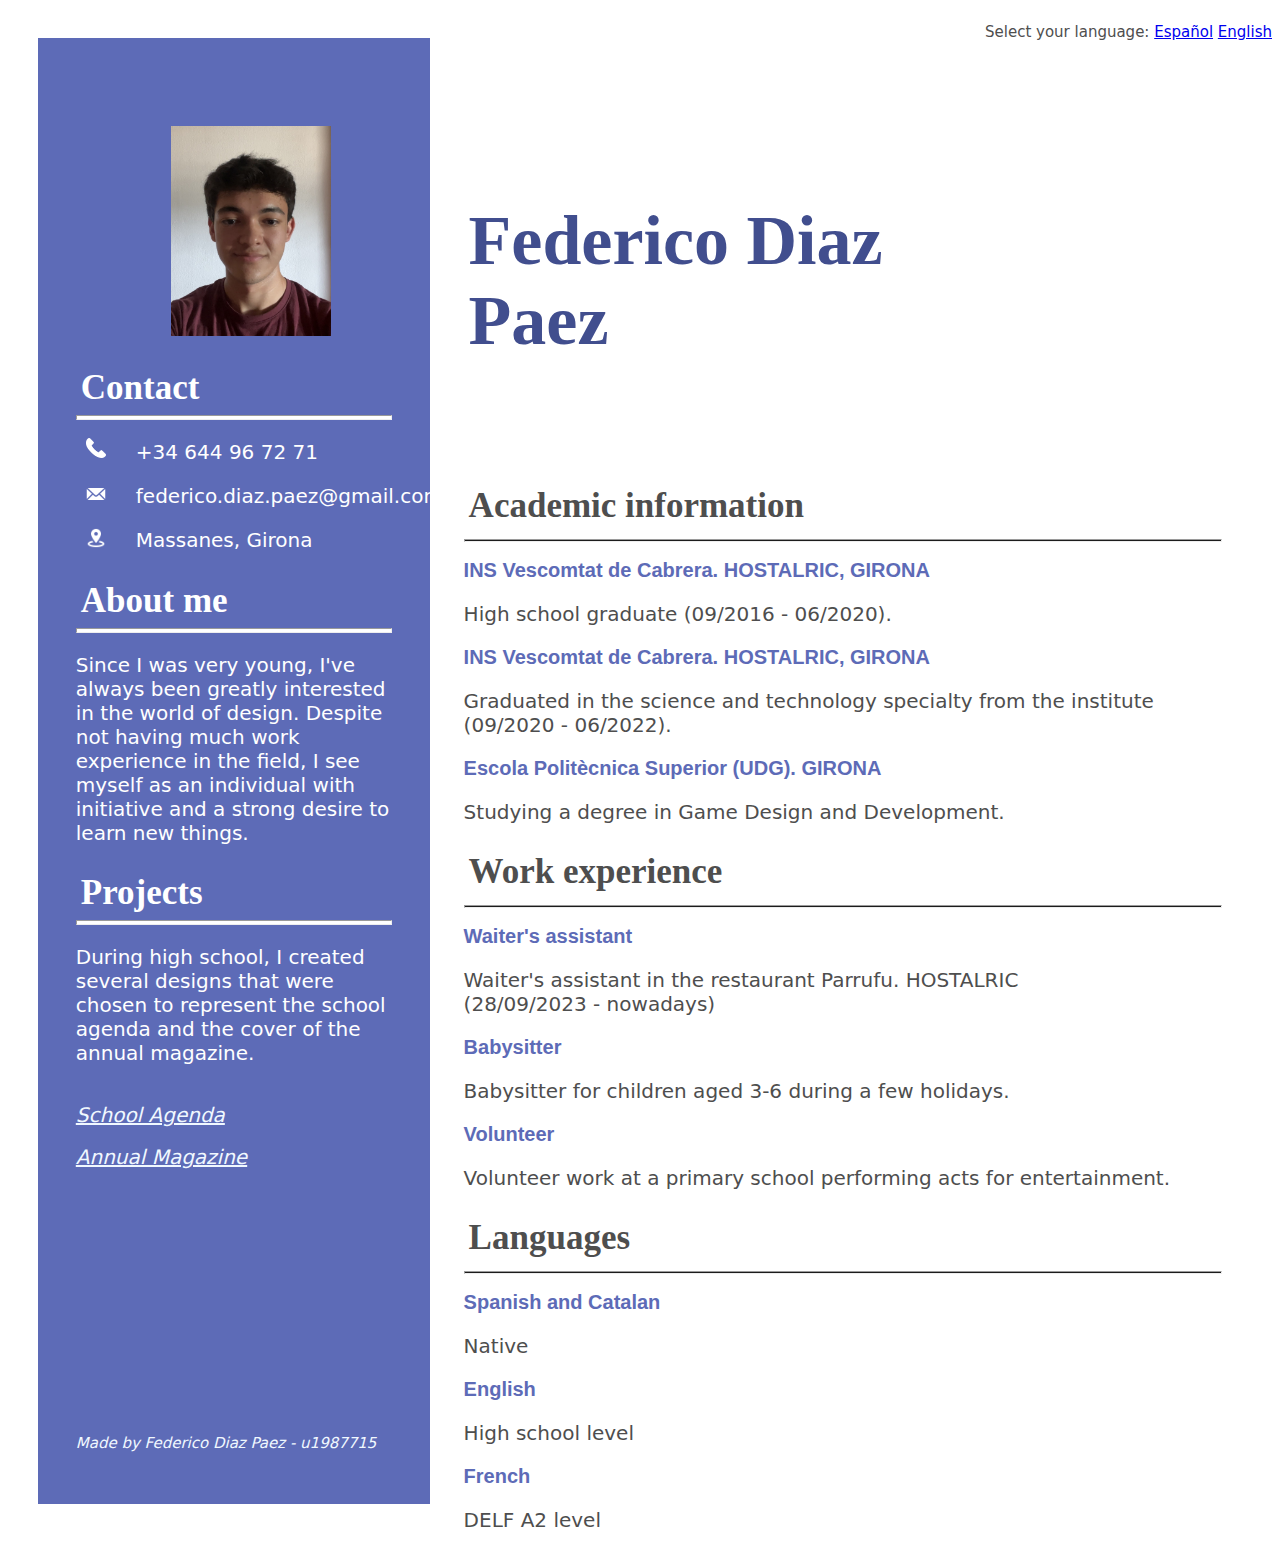
<file: index.html>
<!DOCTYPE html>
<html lang="en">
    <head>
        <title>Hypermedia Project I</title>
        <meta name="author" content="Federico Diaz">
        <link rel="stylesheet" type="text/css" href="CSS FILE.css">
    </head>
    <header>
        <p class="changeLanguage">Select your language:
        <a id="link-es" href="https://feede07.github.io/Hypermedia-Project-I/">Español</a>
        <a id="link-en" href="https://feede07.github.io/Hypermedia-Project-I-en/">English</a></p>
    </header>
    <body> 
    <div class="bluebox">
        <section id="Photo">
            <img src="IMG-6794.jpg" alt="profile picture"
            width = "160px" height = "210px" class="foto"/>
        </section>

        <section id="Contact">
            <h1>Contact</h1>
            <hr class="line1">
            <img src="telefono.png" alt="Phone"
            width = "20px" height = "20px" class="icono"/>
            <p class="contact">+34 644 96 72 71</p>
            <img src="mail.png" alt="Mail"
            width = "20px" height = "20px" class="icono"/>
            <p class="contact">federico.diaz.paez@gmail.com</p>
            <img src="ubicacion.png" alt="Localization"
            width = "20px" height = "20px" class="icono"/>
            <p class="contact">Massanes, Girona</p>
        </section>

        <section id="About me">
            <h1>About me</h1>
            <hr class="line1">
            <p>Since I was very young, I've always been greatly interested in the world of design. Despite not having much work experience in the field, I see myself as an individual with initiative and a strong desire to learn new things.</p>
        </section>

        <section id="Projects">
            <h1>Projects</h1>
            <hr class="line1">
            <p>During high school, I created several designs that were chosen to represent the school agenda and the cover of the annual magazine.<br> 
            </p><br>
            <a href="https://drive.google.com/drive/folders/1-9asAFAG8yyR8RK5TX_JvrCO-YyFCCzN?usp=drive_link" class="link"> School Agenda</a><br><br>
            <a href= "https://drive.google.com/drive/folders/1-G9mEymcxUtUCc4IHffVVb2CuxYje3Eu?usp=drive_link" class="link"> Annual Magazine</a>
        </section>
        <footer>
            <p class="footer">Made by Federico Diaz Paez - u1987715</p>
        </footer>
     </div>
    
    <div class="whitespace">
        <h1 class="title"> Federico Diaz Paez </h1>
      <section id="Academic information">
        <h1>Academic information</h1>
        <hr class="line2">
        <h2>INS Vescomtat de Cabrera. HOSTALRIC, GIRONA <br></h2>
            <p>High school graduate (09/2016 - 06/2020).<br></p>
            <h2>INS Vescomtat de Cabrera. HOSTALRIC, GIRONA<br></h2>
            <p>Graduated in the science and technology specialty from the institute (09/2020 - 06/2022).<br></p>
            <h2>Escola Politècnica Superior (UDG). GIRONA<br></h2>
            <p>Studying a degree in Game Design and Development.</p>
      </section>  

      <section id="Work experience">
        <h1>Work experience</h1>
        <hr class="line2">
            <h2>Waiter's assistant<br></h2>
            <p>Waiter's assistant in the restaurant Parrufu. HOSTALRIC<br>
            (28/09/2023 - nowadays)<br></p>
            <h2>Babysitter<br></h2>
            <p>Babysitter for children aged 3-6 during a few holidays.<br></p>
            <h2>Volunteer<br></h2> 
            <p>Volunteer work at a primary school performing acts for entertainment.</p>
      </section>

      <section id="languages"></section>
      <h1>Languages</h1>
      <hr class="line2">
        <h2>Spanish and Catalan<br></h2>
        <p>Native<br></p>
        <h2>English<br></h2>
        <p>High school level <br></p>
        <h2>French<br></h2>
        <p>DELF A2 level</p>
        
    </div>
    </body>
</html>
</file>
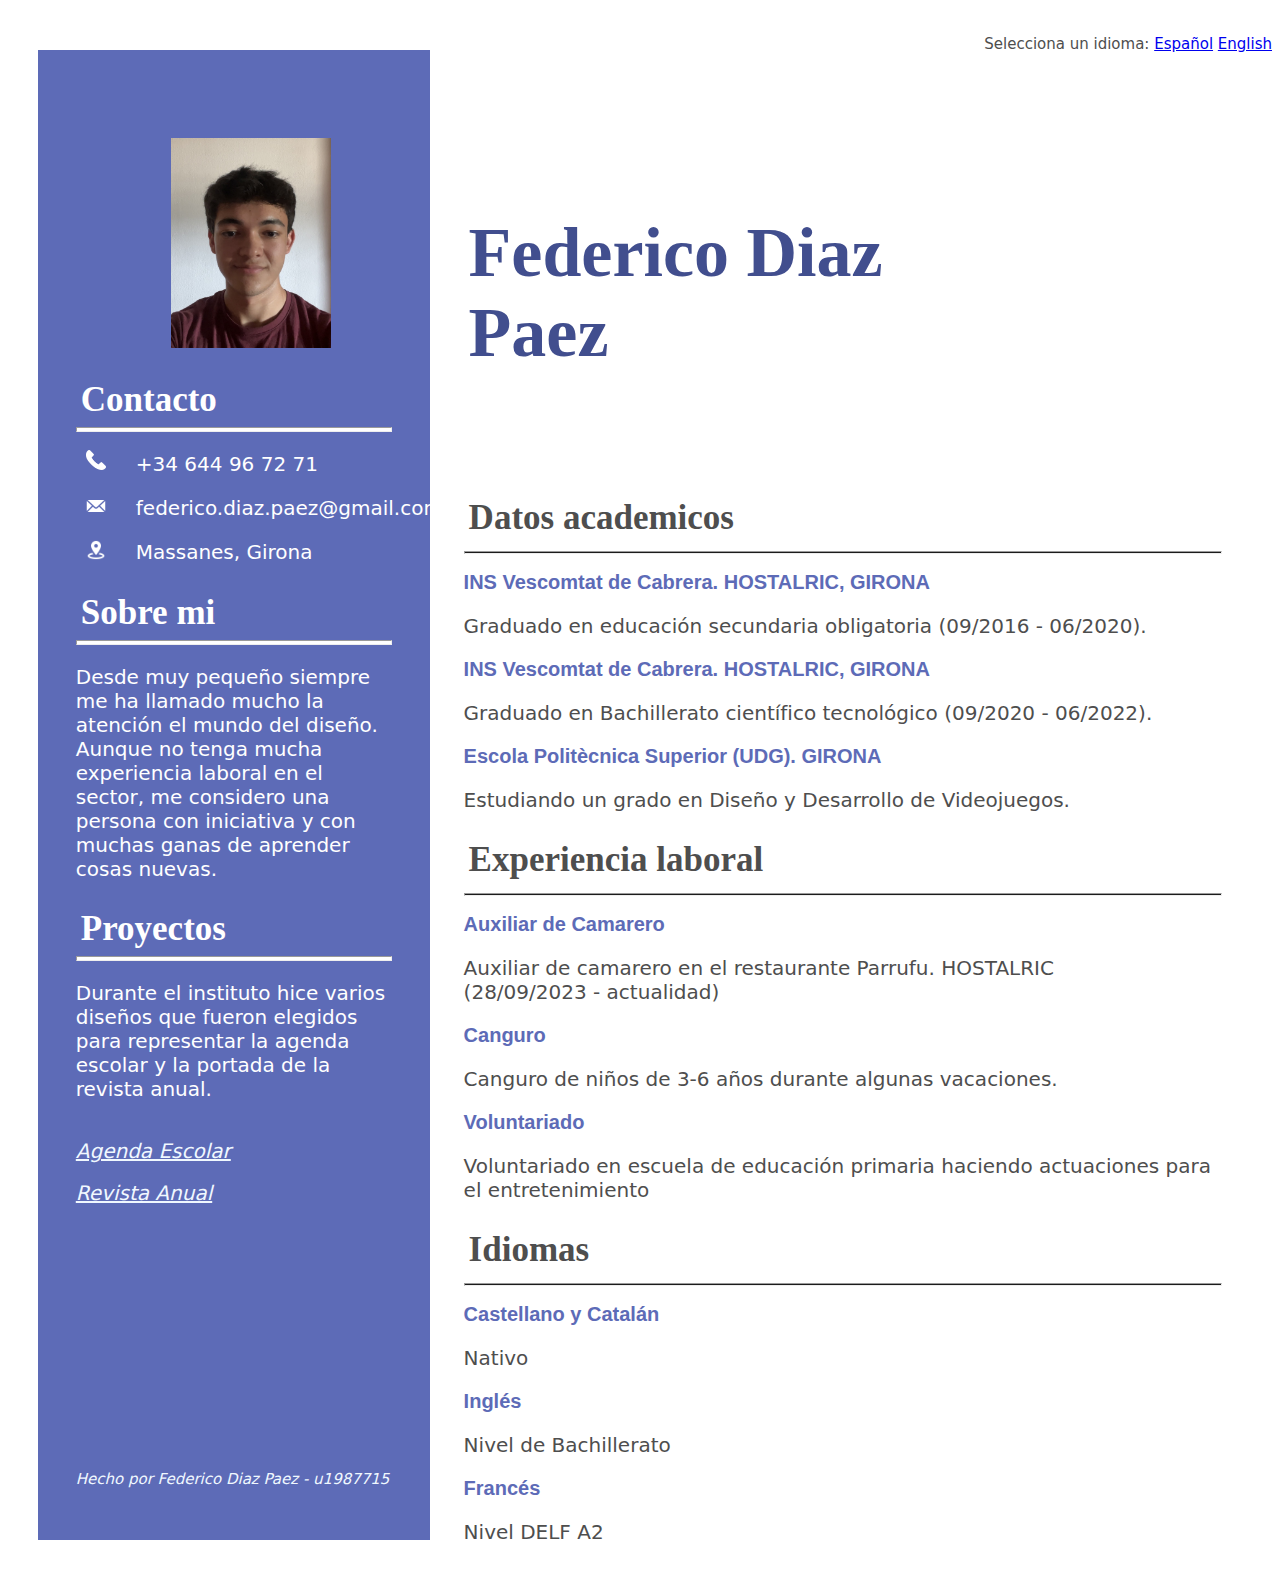
<file: index-español.html>
<!DOCTYPE html>
<html lang="es">
    <head>
        <title>Hypermedia Project I</title>
        <meta name="author" content="Federico Diaz">
        <link rel="stylesheet" type="text/css" href="CSS FILE.css">
    </head>
    <header>
        <p class="changeLanguage">Selecciona un idioma:
        <a id="link-es" href="https://feede07.github.io/Hypermedia-Project-I/">Español</a>
        <a id="link-en" href="https://feede07.github.io/Hypermedia-Project-I-en/">English</a></p>
        </p>
    </header>
    <body> 
    <div class="bluebox">
        <section id="Photo">
            <img src="IMG-6794.jpg" alt="profile picture"
            width = "160px" height = "210px" class="foto"/>
        </section>

        <section id="Contact">
            <h1>Contacto</h1>
            <hr class="line1">
            <img src="telefono.png" alt="Phone"
            width = "20px" height = "20px" class="icono"/>
            <p class="contact">+34 644 96 72 71</p>
            <img src="mail.png" alt="Mail"
            width = "20px" height = "20px" class="icono"/>
            <p class="contact">federico.diaz.paez@gmail.com</p>
            <img src="ubicacion.png" alt="Localization"
            width = "20px" height = "20px" class="icono"/>
            <p class="contact">Massanes, Girona</p>
        </section>

        <section id="About me">
            <h1>Sobre mi</h1>
            <hr class="line1">
            <p> Desde muy pequeño siempre me ha llamado mucho la atención el mundo del diseño. Aunque no tenga mucha experiencia laboral en el sector, me considero una persona con iniciativa y con muchas ganas de aprender cosas nuevas.</p>
        </section>

        <section id="Projects">
            <h1>Proyectos</h1>
            <hr class="line1">
            <p>Durante el instituto hice varios
                diseños que fueron elegidos para
                representar la agenda escolar y
                la portada de la revista anual.<br> 
            </p><br>
            <a href="https://drive.google.com/drive/folders/1-9asAFAG8yyR8RK5TX_JvrCO-YyFCCzN?usp=drive_link" class="link"> Agenda Escolar</a><br><br>
            <a href= "https://drive.google.com/drive/folders/1-G9mEymcxUtUCc4IHffVVb2CuxYje3Eu?usp=drive_link" class="link"> Revista Anual</a>
        </section>
        <footer>
            <p class="footer">Hecho por Federico Diaz Paez - u1987715</p>
        </footer>
     </div>
    
    <div class="whitespace">
        <h1 class="title"> Federico Diaz Paez </h1>
      <section id="Academic information">
        <h1>Datos academicos</h1>
        <hr class="line2">
        <h2>INS Vescomtat de Cabrera. HOSTALRIC, GIRONA <br></h2>
            <p>Graduado en educación secundaria obligatoria (09/2016 - 06/2020).<br></p>
            <h2>INS Vescomtat de Cabrera. HOSTALRIC, GIRONA<br></h2>
            <p>Graduado en Bachillerato científico tecnológico (09/2020 - 06/2022).<br></p>
            <h2>Escola Politècnica Superior (UDG). GIRONA<br></h2>
            <p>Estudiando un grado en Diseño y Desarrollo de Videojuegos.</p>
      </section>  

      <section id="Work experience">
        <h1>Experiencia laboral</h1>
        <hr class="line2">
            <h2>Auxiliar de Camarero<br></h2>
            <p>Auxiliar de camarero en el restaurante Parrufu. HOSTALRIC<br>
            (28/09/2023 - actualidad)<br></p>
            <h2>Canguro <br></h2>
            <p>Canguro de niños de 3-6 años durante algunas vacaciones.<br></p>
            <h2>Voluntariado <br></h2> 
            <p>Voluntariado en escuela de educación primaria haciendo actuaciones
            para el entretenimiento</p>
      </section>

      <section id="languages"></section>
      <h1>Idiomas</h1>
      <hr class="line2">
        <h2>Castellano y Catalán<br></h2>
        <p>Nativo<br></p>
        <h2>Inglés<br></h2>
        <p>Nivel de Bachillerato <br></p>
        <h2>Francés<br></h2>
        <p>Nivel DELF A2</p>
        
    </div>
    </body>
</html>
</file>
<file: CSS FILE.css>
.title{
    font-size: 70px;
    color: #414E8E;
    font-family: Serif;
    float: right;
    margin-top: 60px;
    margin-bottom: 120px;
    margin-right: 310px;
}
.changeLanguage{
    color: rgb(78, 78, 78);
    font-size: 15px;
    float: right;
}
.foto{
    margin-top: 50px;
    margin-left: 30%;
}
.icono{
    float: left;
    padding: 10px;
}
.contact{
    margin-left: 60px;
    margin-top: 20px;
    margin-bottom: 10px;
}
p{
    font-family:system-ui, -apple-system, BlinkMacSystemFont, 'Segoe UI', Roboto, Oxygen, Ubuntu, Cantarell, 'Open Sans', 'Helvetica Neue', sans-serif;
    font-size: 20px;
}
h1{
    font-family: Serif;
    font-size: 35px;
    margin-bottom: 2px;
    padding: 5px;
}

.bluebox{
    display: inline-block;
    background-color: #5D6BB7;
    color: white;
    width: 25%;
    margin: 30px;
    padding: 10mm;
    float:left;
}

.whitespace{
    float: right;
    margin-top: 80px;
    margin-right: 50px;
    color:rgb(78, 78, 78);
    background-color: white;
    width: 60%;
}
h2{
    font-family: Verdana, Geneva, Tahoma, sans-serif;
    color: #5D6BB7;
    font-size: 20px;
}
.line1{
    height: 3px;
    background-color: white;
    margin-top: 1px;
}
.line2{
    height: 1px;
    background-color:rgb(28, 28, 28);
}
.link{
    font-style: italic;
    color: aliceblue;
    font-family: system-ui, -apple-system, BlinkMacSystemFont, 'Segoe UI', Roboto, Oxygen, Ubuntu, Cantarell, 'Open Sans', 'Helvetica Neue', sans-serif;
    font-size: 20px;
}
.footer{
    font-size: 15px;
    font-style:italic;
    color: aliceblue;
    margin-top: 70mm;
}
</file>
